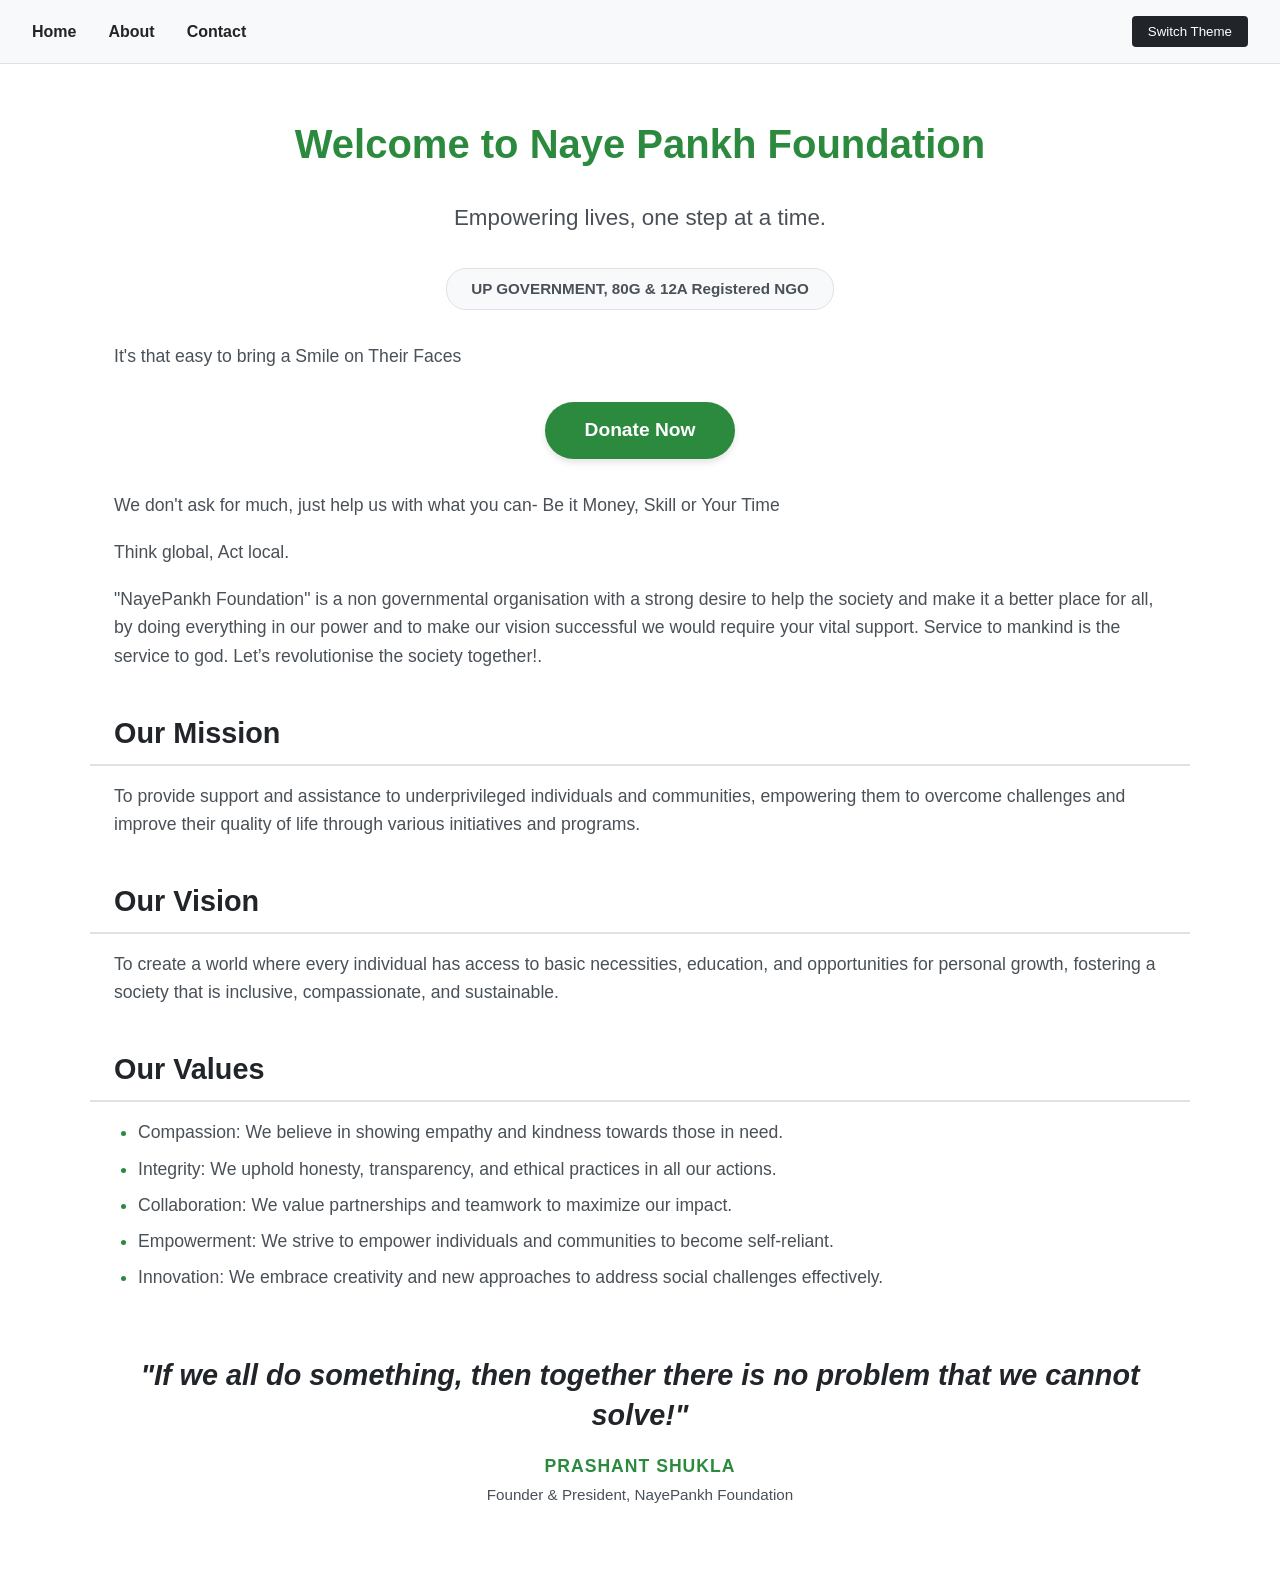
<file: NP/index.html>
<!DOCTYPE html>
<html lang="en">
<head>
    <meta charset="UTF-8">
    <meta name="viewport" content="width=device-width, initial-scale=1.0">
    <title>Naye Pankh Foundation</title>
    <link rel="stylesheet" href="style.css">
</head>
<body>
    <div>
    
    <nav>
        <ul>
            <li><a href="index.html">Home</a></li>
            <li><a href="about.html">About</a></li>
            <li><a href="contact.html">Contact</a></li>
        </ul>
    <button id="theme-toggle" aria-label="Toggle dark mode">Switch Theme</button>
    <script>
  const toggleBtn = document.getElementById('theme-toggle');
  toggleBtn.addEventListener('click', () => {
    const currentTheme = document.documentElement.getAttribute('data-theme');
    const newTheme = currentTheme === 'dark' ? 'light' : 'dark';
    document.documentElement.setAttribute('data-theme', newTheme);
  });
</script>

    </nav>
    </div>
    <h1>Welcome to Naye Pankh Foundation</h1>
    <p>Empowering lives, one step at a time.</p>
    <p>UP GOVERNMENT, 80G & 12A Registered NGO</p>
    <p>It's that easy to bring a Smile on Their Faces</p>
    <p><a href="donate.html">Donate Now</a></p>
    <p>We don't ask for much, just help us with what you can- Be it Money, Skill or Your Time</p>
    <p>Think global, Act local.</p>
    <p>"NayePankh Foundation" is a non governmental organisation with a strong desire to help the society and make it a better place for all, by doing everything in our power and to make our vision successful we would require your vital support. Service to mankind is the service to god. Let’s revolutionise the society together!.</p>
    <h2>Our Mission</h2>
    <p>To provide support and assistance to underprivileged individuals and communities, empowering them to overcome challenges and improve their quality of life through various initiatives and programs.</p>
    <h2>Our Vision</h2>    
    <p>To create a world where every individual has access to basic necessities, education, and opportunities for personal growth, fostering a society that is inclusive, compassionate, and sustainable.</p>
    <h2>Our Values</h2>
    <ul>
        <li>Compassion: We believe in showing empathy and kindness towards those in need.</li>
        <li>Integrity: We uphold honesty, transparency, and ethical practices in all our actions.</li>
        <li>Collaboration: We value partnerships and teamwork to maximize our impact.</li>
        <li>Empowerment: We strive to empower individuals and communities to become self-reliant.</li>
        <li>Innovation: We embrace creativity and new approaches to address social challenges effectively.</li>
    </ul>
    <h1>"If we all do something, then together there is no problem that we cannot solve!"</h1>
    <p>PRASHANT SHUKLA</p>
    <p>Founder & President, NayePankh Foundation</p>
</body>
</html>
</file>
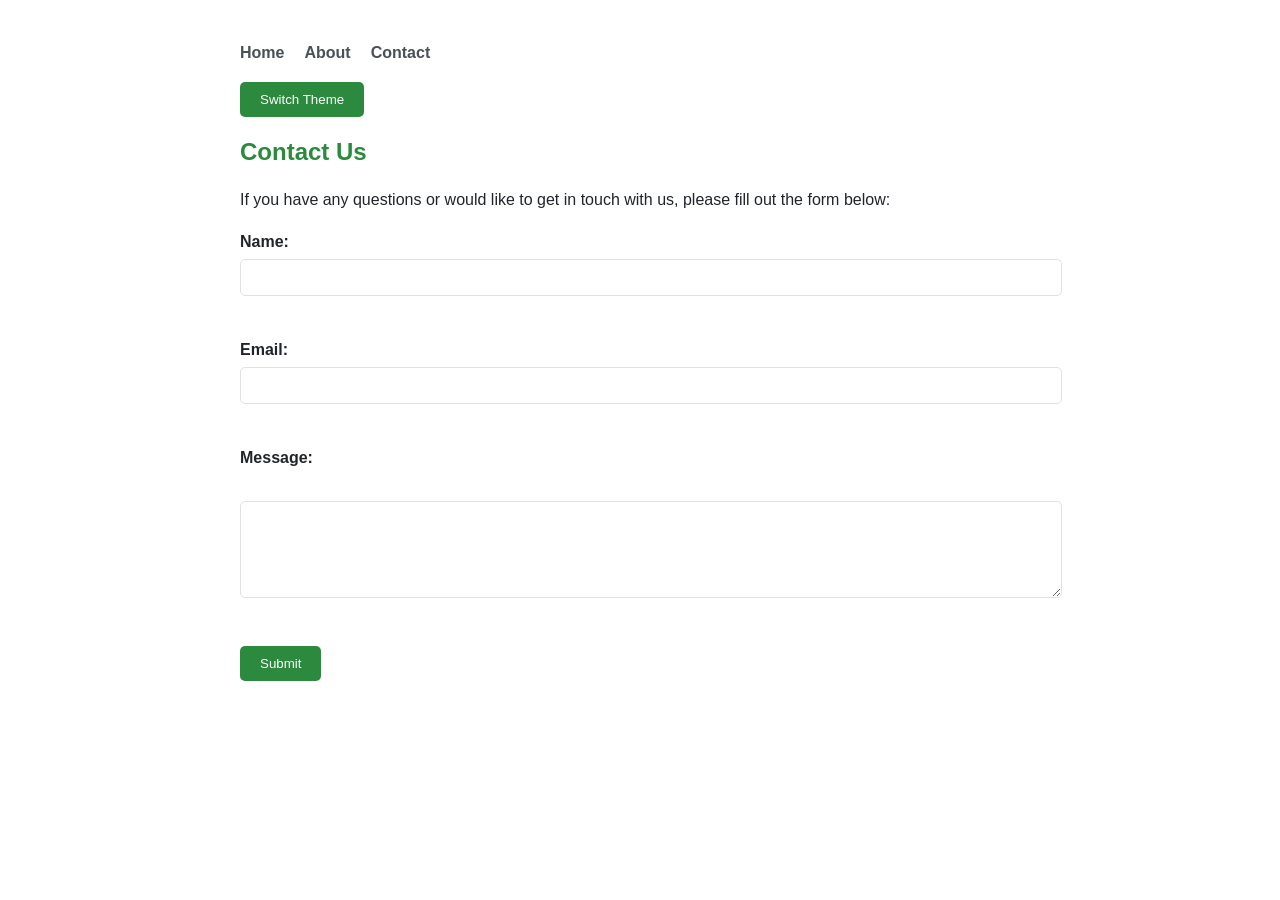
<file: NP/contact.html>
<!DOCTYPE html>
<html lang="en">
<head>
    <meta charset="UTF-8">
    <meta name="viewport" content="width=device-width, initial-scale=1.0">
    <title>Contact Us</title>
</head>
<body>
    <style>
        body { font-family: Arial, sans-serif; line-height: 1.6; margin: 40px auto; max-width: 800px; padding: 0 20px; color: #333; }
        h1 { color: #2b8a3c; margin-bottom: 10px; font-size: 24px; }
        hr { border: 0; height: 1px; background: #ccc; margin-bottom: 20px; }
        :root {
  /* Light Theme Colors */
  --bg-primary: #ffffff;
  --bg-secondary: #f8f9fa;
  --text-primary: #212529;
  --text-secondary: #495057;
  --accent-color: #2b8a3e; /* Compassionate green for NGOs */
  --accent-hover: #237032;
  --button-text: #ffffff;
  --border-color: #dee2e6;
  
  /* Layout Constants */
  --max-width: 1100px;
  --font-main: 'Segoe UI', Tahoma, Geneva, Verdana, sans-serif;
}

/* This class applies when dark mode is toggled via JavaScript */
[data-theme="dark"] {
  --bg-primary: #121212;
  --bg-secondary: #1e1e1e;
  --text-primary: #e0e0e0;
  --text-secondary: #a0a0a0;
  --accent-color: #40c057;
  --accent-hover: #51cf66;
  --button-text: #121212;
  --border-color: #333333;
}
        body {
            background-color: var(--bg-primary);
            color: var(--text-primary);
            font-family: var(--font-main);
        }
        nav ul {
            list-style-type: none;
            padding: 0;
            display: flex;
            gap: 20px;
        }
        nav ul li a {
            text-decoration: none;
            color: var(--text-secondary);
            font-weight: bold;
        }
        nav ul li a:hover {
            color: var(--accent-color);
        }
        #theme-toggle {
            background-color: var(--accent-color);
            color: var(--button-text);
            border: none;
            padding: 10px 20px;
            cursor: pointer;
            border-radius: 5px;
        }
        #theme-toggle:hover {
            background-color: var(--accent-hover);
        }
        form label {
            display: block;
            margin-bottom: 5px;
            font-weight: bold;
        }
        form input[type="text"],
        form input[type="email"],
        form textarea {
            width: 100%;
            padding: 10px;
            margin-bottom: 15px;
            border: 1px solid var(--border-color);
            border-radius: 5px;
        }
        form input[type="submit"] {
            background-color: var(--accent-color);
            color: var(--button-text);
            border: none;
            padding: 10px 20px;
            cursor: pointer;
            border-radius: 5px;
        }
        form input[type="submit"]:hover {
            background-color: var(--accent-hover);
        }
    </style>
    <div>
    
    <nav>
        <ul>
            <li><a href="index.html">Home</a></li>
            <li><a href="about.html">About</a></li>
            <li><a href="contact.html">Contact</a></li>
        </ul>
    <button id="theme-toggle" aria-label="Toggle dark mode">Switch Theme</button>
    <script>
  const toggleBtn = document.getElementById('theme-toggle');
  toggleBtn.addEventListener('click', () => {
    const currentTheme = document.documentElement.getAttribute('data-theme');
    const newTheme = currentTheme === 'dark' ? 'light' : 'dark';
    document.documentElement.setAttribute('data-theme', newTheme);
  });
</script>

    </nav>
    <h1>Contact Us</h1>
    <p>If you have any questions or would like to get in touch with us, please fill out the form below:</p>
    <form action="submit_form.php" method="post">
        <label for="name">Name:</label>
        <input type="text" id="name" name="name" required><br><br>

        <label for="email">Email:</label>
        <input type="email" id="email" name="email" required><br><br>

        <label for="message">Message:</label><br>
        <textarea id="message" name="message" rows="5" cols="40" required></textarea><br><br>

        <input type="submit" value="Submit">
    </form>
</body>
</html>
</file>
<file: NP/style.css>
/* ==========================================================================
   1. Design Tokens (CSS Variables for Light & Dark Themes)
   ========================================================================== */
:root {
  /* Light Theme Colors */
  --bg-primary: #ffffff;
  --bg-secondary: #f8f9fa;
  --text-primary: #212529;
  --text-secondary: #495057;
  --accent-color: #2b8a3e; /* Compassionate green for NGOs */
  --accent-hover: #237032;
  --button-text: #ffffff;
  --border-color: #dee2e6;
  
  /* Layout Constants */
  --max-width: 1100px;
  --font-main: 'Segoe UI', Tahoma, Geneva, Verdana, sans-serif;
}

/* This class applies when dark mode is toggled via JavaScript */
[data-theme="dark"] {
  --bg-primary: #121212;
  --bg-secondary: #1e1e1e;
  --text-primary: #e0e0e0;
  --text-secondary: #a0a0a0;
  --accent-color: #40c057;
  --accent-hover: #51cf66;
  --button-text: #121212;
  --border-color: #333333;
}

/* ==========================================================================
   2. Global Resets & Base Styles
   ========================================================================== */
* {
  box-sizing: border-box;
  margin: 0;
  padding: 0;
}

body {
  font-family: var(--font-main);
  background-color: var(--bg-primary);
  color: var(--text-primary);
  line-height: 1.6;
  padding-bottom: 4rem;
  transition: background-color 0.3s ease, color 0.3s ease;
}

/* Container limits width and centers content nicely */
h1, h2, p, ul {
  max-width: var(--max-width);
  margin-left: auto;
  margin-right: auto;
  padding-left: 1.5rem;
  padding-right: 1.5rem;
}

/* Typography spacing */
p {
  margin-bottom: 1.2rem;
  color: var(--text-secondary);
  font-size: 1.1rem;
}

h1 {
  font-size: 2.5rem;
  margin-top: 3rem;
  margin-bottom: 1.5rem;
  text-align: center;
  color: var(--accent-color);
}

h2 {
  font-size: 1.8rem;
  margin-top: 2.5rem;
  margin-bottom: 1rem;
  border-bottom: 2px solid var(--border-color);
  padding-bottom: 0.5rem;
}

/* ==========================================================================
   3. Header & Navigation Bar
   ========================================================================== */
nav {
  background-color: var(--bg-secondary);
  border-bottom: 1px solid var(--border-color);
  display: flex;
  justify-content: space-between;
  align-items: center;
  padding: 1rem 2rem;
  position: sticky;
  top: 0;
  z-index: 100;
}

nav ul {
  display: flex;
  list-style: none;
  gap: 2rem;
  margin: 0;
  padding: 0;
}

nav a {
  color: var(--text-primary);
  text-decoration: none;
  font-weight: 600;
  transition: color 0.2s ease;
}

nav a:hover {
  color: var(--accent-color);
}

/* Theme Toggle Button Style */
#theme-toggle {
  background-color: var(--text-primary);
  color: var(--bg-primary);
  border: none;
  padding: 0.5rem 1rem;
  border-radius: 4px;
  cursor: pointer;
  font-weight: 500;
  transition: transform 0.1s ease;
}

#theme-toggle:active {
  transform: scale(0.95);
}

/* ==========================================================================
   4. Component Specific Styling (Hero, Registration & CTA)
   ========================================================================== */

/* Styling the main Hero introduction text blocks */
body > h1:first-of-type + p {
  text-align: center;
  font-size: 1.4rem;
  font-weight: 300;
  margin-bottom: 2rem;
}

/* NGO Registrations & Registration Details Highlight */
body > p:nth-of-type(2) {
  text-align: center;
  font-weight: bold;
  background-color: var(--bg-secondary);
  display: table;
  margin: 0 auto 2rem auto;
  padding: 0.5rem 1.5rem;
  border-radius: 20px;
  border: 1px solid var(--border-color);
  font-size: 0.95rem;
}

/* "Donate Now" Button Link Wrapper */
p:has(a[href="donate.html"]) {
  text-align: center;
  margin-top: 2rem;
  margin-bottom: 2rem;
}

/* Actual Donate Button Styling */
a[href="donate.html"] {
  display: inline-block;
  background-color: var(--accent-color);
  color: var(--button-text);
  text-decoration: none;
  padding: 0.8rem 2.5rem;
  font-size: 1.2rem;
  font-weight: bold;
  border-radius: 50px;
  box-shadow: 0 4px 6px rgba(0,0,0,0.1);
  transition: background-color 0.2s ease, transform 0.2s ease;
}

a[href="donate.html"]:hover {
  background-color: var(--accent-hover);
  transform: translateY(-2px);
}

/* ==========================================================================
   5. Lists & Core Info Sections
   ========================================================================== */
ul:not(nav ul) {
  margin-bottom: 2rem;
  padding-left: 3rem;
}

ul:not(nav ul) li {
  margin-bottom: 0.5rem;
  color: var(--text-secondary);
  font-size: 1.1rem;
}

/* Emphasizing core values titles before colons if any */
ul li::marker {
  color: var(--accent-color);
}

/* ==========================================================================
   6. Founder Quote Footer Section
   ========================================================================== */
/* The final large quote h1 element */
body > h1:last-of-type {
  font-style: italic;
  font-size: 1.8rem;
  color: var(--text-primary);
  margin-top: 4rem;
  margin-bottom: 1rem;
  line-height: 1.4;
}

/* Founder's name styling */
body > h1:last-of-type + p {
  text-align: center;
  font-weight: bold;
  margin-bottom: 0.2rem;
  color: var(--accent-color);
  letter-spacing: 1px;
}

/* Founder's title styling */
body > h1:last-of-type + p + p {
  text-align: center;
  font-size: 0.95rem;
  color: var(--text-secondary);
}

/* ==========================================================================
   7. Responsive Adaptations
   ========================================================================== */
@media (max-width: 600px) {
  nav {
    flex-direction: column;
    gap: 1rem;
    text-align: center;
  }
  
  h1 {
    font-size: 2rem;
  }
  
  body > h1:last-of-type {
    font-size: 1.4rem;
  }
}
</file>
